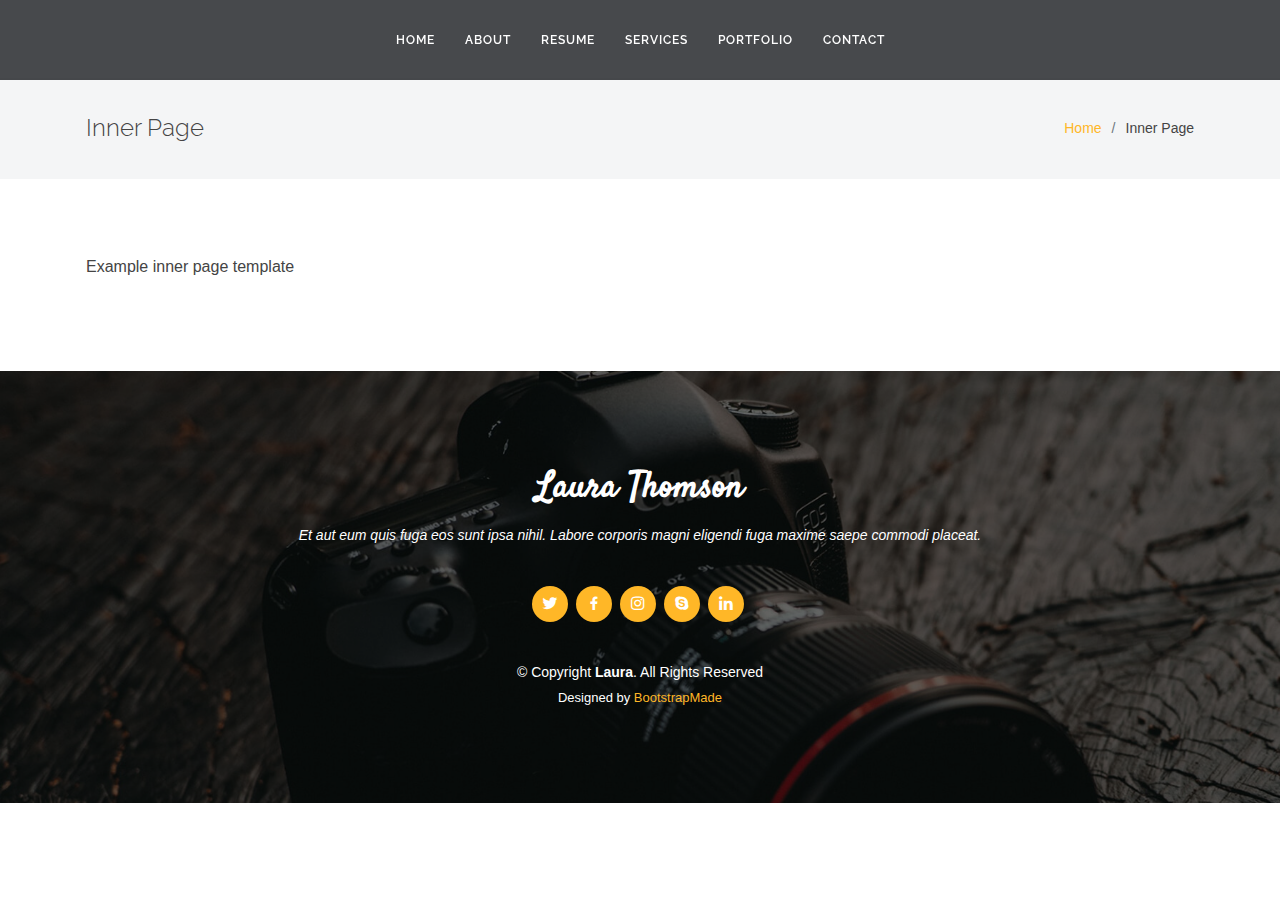
<file: src/main/resources/static/inner-page.html>
<!DOCTYPE html>
<html lang="en">

<head>
  <meta charset="utf-8">
  <meta content="width=device-width, initial-scale=1.0" name="viewport">

  <title>Inner Page - Laura Bootstrap Template</title>
  <meta content="" name="descriptison">
  <meta content="" name="keywords">

  <!-- Favicons -->
  <link href="assets/img/favicon.png" rel="icon">
  <link href="assets/img/apple-touch-icon.png" rel="apple-touch-icon">

  <!-- Google Fonts -->
  <link href="https://fonts.googleapis.com/css?family=Open+Sans:300,300i,400,400i,600,600i,700,700i|Raleway:300,300i,400,400i,500,500i,600,600i,700,700i|Satisfy" rel="stylesheet">

  <!-- Vendor CSS Files -->
  <link href="assets/vendor/bootstrap/css/bootstrap.min.css" rel="stylesheet">
  <link href="assets/vendor/icofont/icofont.min.css" rel="stylesheet">
  <link href="assets/vendor/boxicons/css/boxicons.min.css" rel="stylesheet">
  <link href="assets/vendor/owl.carousel/assets/owl.carousel.min.css" rel="stylesheet">
  <link href="assets/vendor/venobox/venobox.css" rel="stylesheet">

  <!-- Template Main CSS File -->
  <link href="assets/css/style.css" rel="stylesheet">

  <!-- =======================================================
  * Template Name: Laura - v2.1.0
  * Template URL: https://bootstrapmade.com/laura-free-creative-bootstrap-theme/
  * Author: BootstrapMade.com
  * License: https://bootstrapmade.com/license/
  ======================================================== -->
</head>

<body>

  <!-- ======= Header ======= -->
  <header id="header" class="fixed-top  d-flex justify-content-center align-items-center ">

    <nav class="nav-menu d-none d-lg-block">
      <ul>
        <li><a href="index.html">Home</a></li>
        <li><a href="#about">About</a></li>
        <li><a href="#resume">Resume</a></li>
        <li><a href="#services">Services</a></li>
        <li><a href="#portfolio">Portfolio</a></li>
        <li><a href="#contact">Contact</a></li>

      </ul>
    </nav><!-- .nav-menu -->

  </header><!-- End Header -->

  <main id="main">

    <!-- ======= Breadcrumbs ======= -->
    <section class="breadcrumbs">
      <div class="container">

        <div class="d-flex justify-content-between align-items-center">
          <h2>Inner Page</h2>
          <ol>
            <li><a href="index.html">Home</a></li>
            <li>Inner Page</li>
          </ol>
        </div>

      </div>
    </section><!-- End Breadcrumbs -->

    <section class="inner-page">
      <div class="container">
        <p>
          Example inner page template
        </p>
      </div>
    </section>

  </main><!-- End #main -->

  <!-- ======= Footer ======= -->
  <footer id="footer">
    <div class="container">
      <h3>Laura Thomson</h3>
      <p>Et aut eum quis fuga eos sunt ipsa nihil. Labore corporis magni eligendi fuga maxime saepe commodi placeat.</p>
      <div class="social-links">
        <a href="#" class="twitter"><i class="bx bxl-twitter"></i></a>
        <a href="#" class="facebook"><i class="bx bxl-facebook"></i></a>
        <a href="#" class="instagram"><i class="bx bxl-instagram"></i></a>
        <a href="#" class="google-plus"><i class="bx bxl-skype"></i></a>
        <a href="#" class="linkedin"><i class="bx bxl-linkedin"></i></a>
      </div>
      <div class="copyright">
        &copy; Copyright <strong><span>Laura</span></strong>. All Rights Reserved
      </div>
      <div class="credits">
        <!-- All the links in the footer should remain intact. -->
        <!-- You can delete the links only if you purchased the pro version. -->
        <!-- Licensing information: https://bootstrapmade.com/license/ -->
        <!-- Purchase the pro version with working PHP/AJAX contact form: https://bootstrapmade.com/laura-free-creative-bootstrap-theme/ -->
        Designed by <a href="https://bootstrapmade.com/">BootstrapMade</a>
      </div>
    </div>
  </footer><!-- End Footer -->

  <a href="#" class="back-to-top"><i class="icofont-simple-up"></i></a>

  <!-- Vendor JS Files -->
  <script src="assets/vendor/jquery/jquery.min.js"></script>
  <script src="assets/vendor/bootstrap/js/bootstrap.bundle.min.js"></script>
  <script src="assets/vendor/jquery.easing/jquery.easing.min.js"></script>
  <script src="assets/vendor/php-email-form/validate.js"></script>
  <script src="assets/vendor/waypoints/jquery.waypoints.min.js"></script>
  <script src="assets/vendor/counterup/counterup.min.js"></script>
  <script src="assets/vendor/owl.carousel/owl.carousel.min.js"></script>
  <script src="assets/vendor/isotope-layout/isotope.pkgd.min.js"></script>
  <script src="assets/vendor/venobox/venobox.min.js"></script>

  <!-- Template Main JS File -->
  <script src="assets/js/main.js"></script>

</body>

</html>
</file>
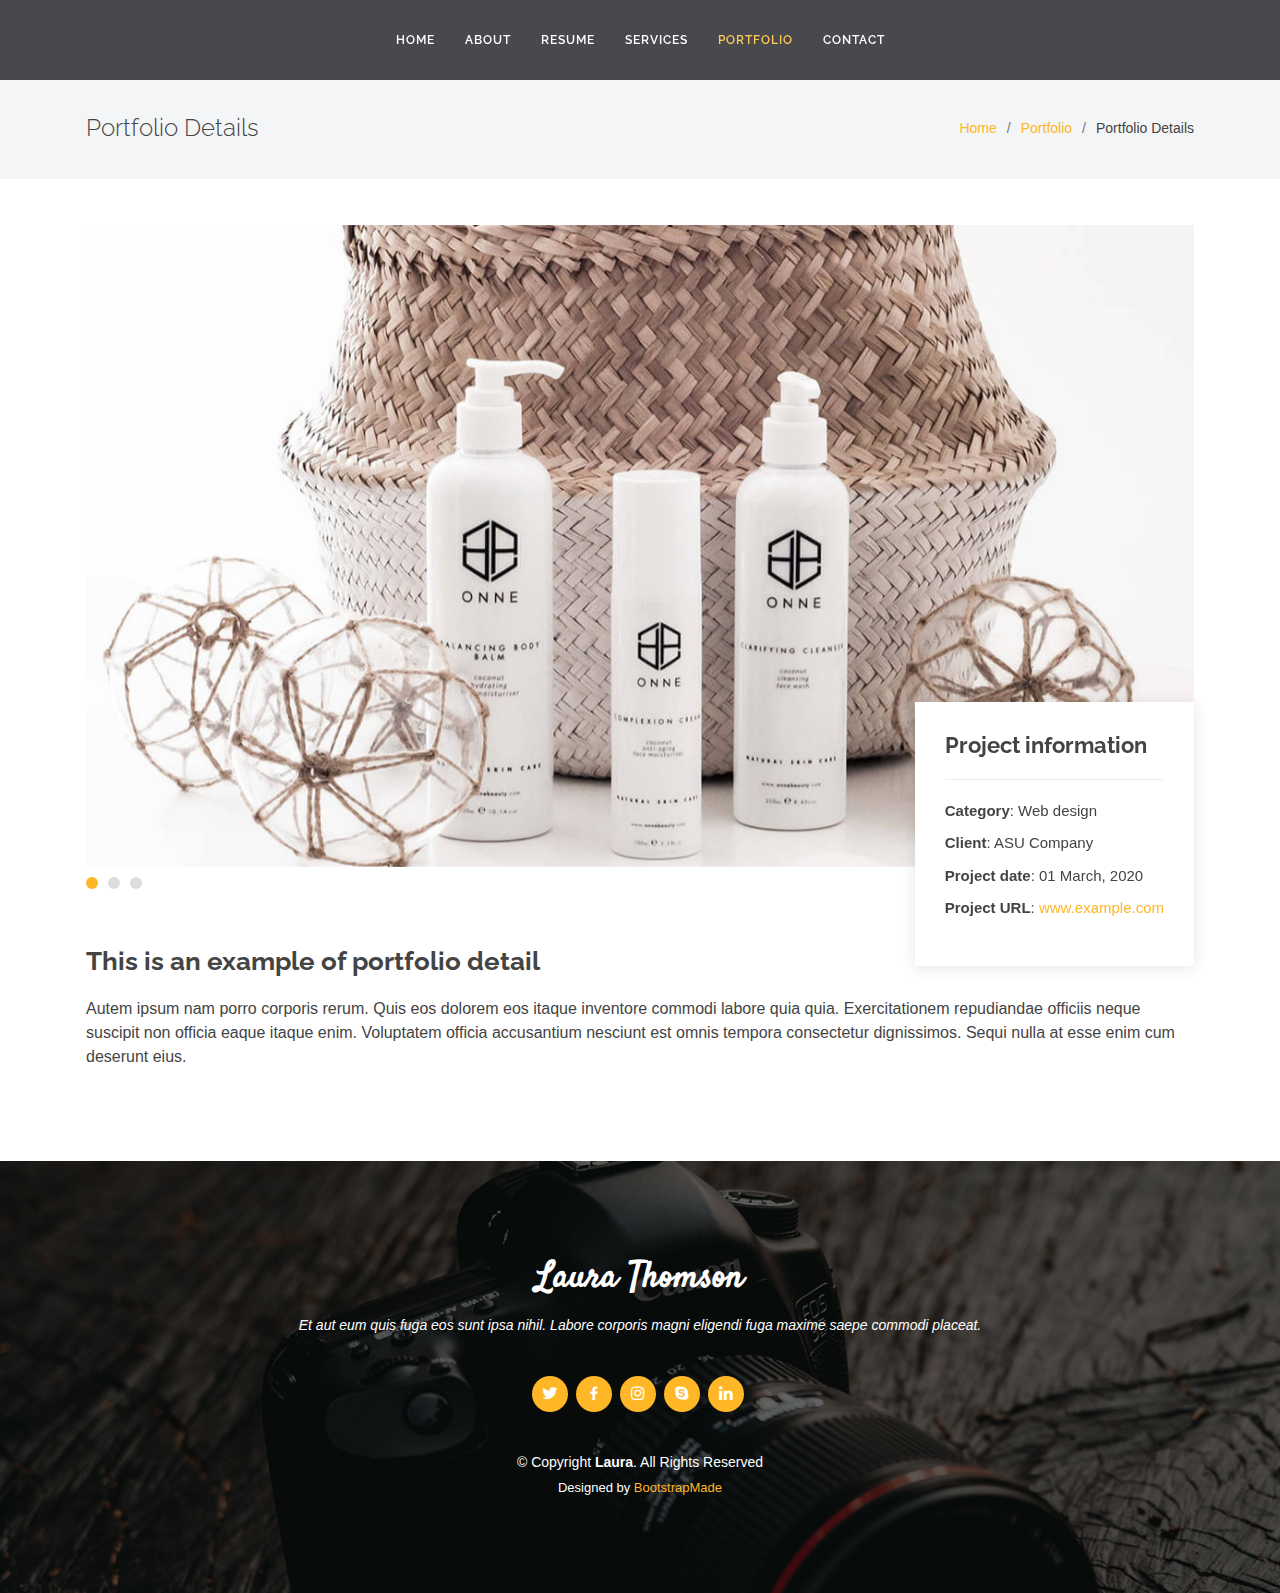
<file: src/main/resources/static/portfolio-details.html>
<!DOCTYPE html>
<html lang="en">

<head>
  <meta charset="utf-8">
  <meta content="width=device-width, initial-scale=1.0" name="viewport">

  <title>Portfolio Details - Laura Bootstrap Template</title>
  <meta content="" name="descriptison">
  <meta content="" name="keywords">

  <!-- Favicons -->
  <link href="assets/img/favicon.png" rel="icon">
  <link href="assets/img/apple-touch-icon.png" rel="apple-touch-icon">

  <!-- Google Fonts -->
  <link href="https://fonts.googleapis.com/css?family=Open+Sans:300,300i,400,400i,600,600i,700,700i|Raleway:300,300i,400,400i,500,500i,600,600i,700,700i|Satisfy" rel="stylesheet">

  <!-- Vendor CSS Files -->
  <link href="assets/vendor/bootstrap/css/bootstrap.min.css" rel="stylesheet">
  <link href="assets/vendor/icofont/icofont.min.css" rel="stylesheet">
  <link href="assets/vendor/boxicons/css/boxicons.min.css" rel="stylesheet">
  <link href="assets/vendor/owl.carousel/assets/owl.carousel.min.css" rel="stylesheet">
  <link href="assets/vendor/venobox/venobox.css" rel="stylesheet">

  <!-- Template Main CSS File -->
  <link href="assets/css/style.css" rel="stylesheet">

  <!-- =======================================================
  * Template Name: Laura - v2.1.0
  * Template URL: https://bootstrapmade.com/laura-free-creative-bootstrap-theme/
  * Author: BootstrapMade.com
  * License: https://bootstrapmade.com/license/
  ======================================================== -->
</head>

<body>

  <!-- ======= Header ======= -->
  <header id="header" class="fixed-top  d-flex justify-content-center align-items-center ">

    <nav class="nav-menu d-none d-lg-block">
      <ul>
        <li><a href="index.html">Home</a></li>
        <li><a href="#about">About</a></li>
        <li><a href="#resume">Resume</a></li>
        <li><a href="#services">Services</a></li>
        <li class="active"><a href="#portfolio">Portfolio</a></li>
        <li><a href="#contact">Contact</a></li>

      </ul>
    </nav><!-- .nav-menu -->

  </header><!-- End Header -->

  <main id="main">

    <!-- ======= Breadcrumbs Section ======= -->
    <section class="breadcrumbs">
      <div class="container">

        <div class="d-flex justify-content-between align-items-center">
          <h2>Portfolio Details</h2>
          <ol>
            <li><a href="index.html">Home</a></li>
            <li><a href="portfolio.html">Portfolio</a></li>
            <li>Portfolio Details</li>
          </ol>
        </div>

      </div>
    </section><!-- Breadcrumbs Section -->

    <!-- ======= Portfolio Details Section ======= -->
    <section class="portfolio-details">
      <div class="container">

        <div class="portfolio-details-container">

          <div class="owl-carousel portfolio-details-carousel">
            <img src="assets/img/portfolio/portfolio-details-1.jpg" class="img-fluid" alt="">
            <img src="assets/img/portfolio/portfolio-details-2.jpg" class="img-fluid" alt="">
            <img src="assets/img/portfolio/portfolio-details-3.jpg" class="img-fluid" alt="">
          </div>

          <div class="portfolio-info">
            <h3>Project information</h3>
            <ul>
              <li><strong>Category</strong>: Web design</li>
              <li><strong>Client</strong>: ASU Company</li>
              <li><strong>Project date</strong>: 01 March, 2020</li>
              <li><strong>Project URL</strong>: <a href="#">www.example.com</a></li>
            </ul>
          </div>

        </div>

        <div class="portfolio-description">
          <h2>This is an example of portfolio detail</h2>
          <p>
            Autem ipsum nam porro corporis rerum. Quis eos dolorem eos itaque inventore commodi labore quia quia. Exercitationem repudiandae officiis neque suscipit non officia eaque itaque enim. Voluptatem officia accusantium nesciunt est omnis tempora consectetur dignissimos. Sequi nulla at esse enim cum deserunt eius.
          </p>
        </div>
      </div>
    </section><!-- End Portfolio Details Section -->

  </main><!-- End #main -->

  <!-- ======= Footer ======= -->
  <footer id="footer">
    <div class="container">
      <h3>Laura Thomson</h3>
      <p>Et aut eum quis fuga eos sunt ipsa nihil. Labore corporis magni eligendi fuga maxime saepe commodi placeat.</p>
      <div class="social-links">
        <a href="#" class="twitter"><i class="bx bxl-twitter"></i></a>
        <a href="#" class="facebook"><i class="bx bxl-facebook"></i></a>
        <a href="#" class="instagram"><i class="bx bxl-instagram"></i></a>
        <a href="#" class="google-plus"><i class="bx bxl-skype"></i></a>
        <a href="#" class="linkedin"><i class="bx bxl-linkedin"></i></a>
      </div>
      <div class="copyright">
        &copy; Copyright <strong><span>Laura</span></strong>. All Rights Reserved
      </div>
      <div class="credits">
        <!-- All the links in the footer should remain intact. -->
        <!-- You can delete the links only if you purchased the pro version. -->
        <!-- Licensing information: https://bootstrapmade.com/license/ -->
        <!-- Purchase the pro version with working PHP/AJAX contact form: https://bootstrapmade.com/laura-free-creative-bootstrap-theme/ -->
        Designed by <a href="https://bootstrapmade.com/">BootstrapMade</a>
      </div>
    </div>
  </footer><!-- End Footer -->

  <a href="#" class="back-to-top"><i class="icofont-simple-up"></i></a>

  <!-- Vendor JS Files -->
  <script src="assets/vendor/jquery/jquery.min.js"></script>
  <script src="assets/vendor/bootstrap/js/bootstrap.bundle.min.js"></script>
  <script src="assets/vendor/jquery.easing/jquery.easing.min.js"></script>
  <script src="assets/vendor/php-email-form/validate.js"></script>
  <script src="assets/vendor/waypoints/jquery.waypoints.min.js"></script>
  <script src="assets/vendor/counterup/counterup.min.js"></script>
  <script src="assets/vendor/owl.carousel/owl.carousel.min.js"></script>
  <script src="assets/vendor/isotope-layout/isotope.pkgd.min.js"></script>
  <script src="assets/vendor/venobox/venobox.min.js"></script>

  <!-- Template Main JS File -->
  <script src="assets/js/main.js"></script>

</body>

</html>
</file>
<file: src/main/resources/static/assets/vendor/venobox/venobox.css>
/* ------ venobox.css --------*/
.vbox-overlay *, .vbox-overlay *:before, .vbox-overlay *:after{
    -webkit-backface-visibility: hidden;
    -webkit-box-sizing:border-box;
    -moz-box-sizing:border-box;
    box-sizing:border-box;
}
.vbox-overlay * { 
    -webkit-backface-visibility: visible;
    backface-visibility: visible;
}
.vbox-overlay{
    display: -webkit-flex;
    display: flex;
    -webkit-flex-direction: column;
    flex-direction: column;
    -webkit-justify-content: center;
    justify-content: center;
    -webkit-align-items: center;
    align-items: center;
    position: fixed;
    left: 0;
    top: 0;
    bottom: 0;
    right: 0;
    z-index: 999999;
}

/* ----- navigation ----- */
.vbox-title{
    width: 100%;
    height: 40px;
    float: left;
    text-align: center;
    line-height: 28px;
    font-size: 12px;
    padding: 6px 50px;
    overflow: hidden;
    position: fixed;
    display: none;
    left: 0;
    z-index: 89;
}
.vbox-close{
    cursor: pointer;
    position: fixed;
    top: -1px;
    right: 0;
    width: 50px;
    height: 40px;
    padding: 6px;
    display: block;
    background-position:10px center;
    overflow: hidden;
    font-size: 24px;
    line-height: 1;
    text-align: center;
    z-index: 99;
}
.vbox-left{
    cursor: pointer;
    position: fixed;
    left: 0;
    height: 40px;
    overflow: hidden;
    line-height: 28px;
    font-size: 12px;
    z-index: 99;
    display: flex;
    align-items:center;
}
.vbox-num{
    display: inline-block;
    margin: 6px 0 6px 15px;
}
/* ----- Social share ----- */
.vbox-share{
    line-height: 28px;
    font-size: 12px;
    overflow: hidden;
    position: fixed;
    left: 0;
    z-index: 98;
    display: flex;
    align-items:center;
    justify-content: center;
    width: 100%;
    text-align: center;
}
.vbox-share svg{
    max-height: 28px;
    width: 28px;
    z-index: 10;
    margin-left: 12px;
    margin-top: 6px;
    margin-bottom: 6px;
    vertical-align: middle;
}


/* ----- navigation ARROWS ----- */
.vbox-next, .vbox-prev{
    position: fixed;
    top: 50%;
    margin-top: -15px;
    overflow: hidden;
    cursor: pointer;
    display: block;
    width: 45px;
    height: 45px;
    z-index: 99;
}
.vbox-next span, .vbox-prev span{
    position: relative;
    width: 20px;
    height: 20px;
    border: 2px solid transparent;
    border-top-color: #B6B6B6;
    border-right-color: #B6B6B6;
    text-indent: -100px;
    position: absolute;
    top: 8px;
    display: block;
}
.vbox-prev{
    left: 15px;
}
.vbox-next{
    right: 15px;
}
.vbox-prev span{
    left: 10px;
    -ms-transform: rotate(-135deg);
    -webkit-transform: rotate(-135deg);
    transform: rotate(-135deg);
}
.vbox-next span{
    -ms-transform: rotate(45deg);
    -webkit-transform: rotate(45deg);
    transform: rotate(45deg);
    right: 10px;
}
/* ------- inline window ------ */
.vbox-inline{
    width: 420px;
    height: 315px;
    height: 70vh;
    padding: 10px;
    background: #fff;
    margin: 0 auto;
    overflow: auto;
    text-align: left;
}
/* ------- Video & iFrames window ------ */
.venoframe{
    max-width: 100%;
    width: 100%;
    border: none;
    width: 100%;
    height: 260px;
    height: 70vh;
}
.venoframe.vbvid{
    height: 260px;
}
@media (min-width: 768px) {
    .venoframe, .vbox-inline{
        width: 90%;
        height: 360px;
        height: 70vh;
    }
    .venoframe.vbvid{
        width: 640px;
        height: 360px;
    }
}
@media (min-width: 992px) {
    .venoframe, .vbox-inline{
        max-width: 1200px;
        width: 80%;
        height: 540px;
        height: 70vh;
    }
    .venoframe.vbvid{
        width: 960px;
        height: 540px;
    }
}
/* 
Please do NOT edit this part! 
or at least read this note: http://i.imgur.com/7C0ws9e.gif
*/
.vbox-open{
    overflow: hidden;
}
.vbox-container{
    position: absolute;
    left: 0;
    right: 0;
    top: 0;
    bottom: 0;
    overflow-x: hidden;
    overflow-y: scroll;
    overflow-scrolling: touch;
    -webkit-overflow-scrolling: touch;
    z-index: 20;
    max-height: 100%;

}

.vbox-content{
    text-align: center;
    float: left;
    width: 100%;
    position: relative;
    overflow: hidden;
    padding: 20px 4%;
}
.vbox-container img{
    max-width: 100%;
    height: auto;
}
.vbox-figlio{
    box-shadow: 0 0 12px rgba(0,0,0,0.19), 0 6px 6px rgba(0,0,0,0.23);
    max-width: 100%;
    text-align: initial;
}
img.vbox-figlio{
    -webkit-user-select: none;
-khtml-user-select: none;
-moz-user-select: none;
-o-user-select: none;
user-select: none;
}
.vbox-content.swipe-left{
    margin-left: -200px !important;
}
.vbox-content.swipe-right{
    margin-left: 200px !important;
}
.vbox-animated{
    webkit-transition: margin 300ms ease-out;
    transition: margin 300ms ease-out;
}

/* ---------- preloader ----------
 * SPINKIT 
 * http://tobiasahlin.com/spinkit/
-------------------------------- */
.sk-double-bounce,.sk-rotating-plane{width:40px;height:40px;margin:40px auto}.sk-rotating-plane{background-color:#333;-webkit-animation:sk-rotatePlane 1.2s infinite ease-in-out;animation:sk-rotatePlane 1.2s infinite ease-in-out}@-webkit-keyframes sk-rotatePlane{0%{-webkit-transform:perspective(120px) rotateX(0) rotateY(0);transform:perspective(120px) rotateX(0) rotateY(0)}50%{-webkit-transform:perspective(120px) rotateX(-180.1deg) rotateY(0);transform:perspective(120px) rotateX(-180.1deg) rotateY(0)}100%{-webkit-transform:perspective(120px) rotateX(-180deg) rotateY(-179.9deg);transform:perspective(120px) rotateX(-180deg) rotateY(-179.9deg)}}@keyframes sk-rotatePlane{0%{-webkit-transform:perspective(120px) rotateX(0) rotateY(0);transform:perspective(120px) rotateX(0) rotateY(0)}50%{-webkit-transform:perspective(120px) rotateX(-180.1deg) rotateY(0);transform:perspective(120px) rotateX(-180.1deg) rotateY(0)}100%{-webkit-transform:perspective(120px) rotateX(-180deg) rotateY(-179.9deg);transform:perspective(120px) rotateX(-180deg) rotateY(-179.9deg)}}.sk-double-bounce{position:relative}.sk-double-bounce .sk-child{width:100%;height:100%;border-radius:50%;background-color:#333;opacity:.6;position:absolute;top:0;left:0;-webkit-animation:sk-doubleBounce 2s infinite ease-in-out;animation:sk-doubleBounce 2s infinite ease-in-out}.sk-chasing-dots .sk-child,.sk-spinner-pulse,.sk-three-bounce .sk-child{background-color:#333;border-radius:100%}.sk-double-bounce .sk-double-bounce2{-webkit-animation-delay:-1s;animation-delay:-1s}@-webkit-keyframes sk-doubleBounce{0%,100%{-webkit-transform:scale(0);transform:scale(0)}50%{-webkit-transform:scale(1);transform:scale(1)}}@keyframes sk-doubleBounce{0%,100%{-webkit-transform:scale(0);transform:scale(0)}50%{-webkit-transform:scale(1);transform:scale(1)}}.sk-wave{margin:40px auto;width:50px;height:40px;text-align:center;font-size:10px}.sk-wave .sk-rect{background-color:#333;height:100%;width:6px;display:inline-block;-webkit-animation:sk-waveStretchDelay 1.2s infinite ease-in-out;animation:sk-waveStretchDelay 1.2s infinite ease-in-out}.sk-wave .sk-rect1{-webkit-animation-delay:-1.2s;animation-delay:-1.2s}.sk-wave .sk-rect2{-webkit-animation-delay:-1.1s;animation-delay:-1.1s}.sk-wave .sk-rect3{-webkit-animation-delay:-1s;animation-delay:-1s}.sk-wave .sk-rect4{-webkit-animation-delay:-.9s;animation-delay:-.9s}.sk-wave .sk-rect5{-webkit-animation-delay:-.8s;animation-delay:-.8s}@-webkit-keyframes sk-waveStretchDelay{0%,100%,40%{-webkit-transform:scaleY(.4);transform:scaleY(.4)}20%{-webkit-transform:scaleY(1);transform:scaleY(1)}}@keyframes sk-waveStretchDelay{0%,100%,40%{-webkit-transform:scaleY(.4);transform:scaleY(.4)}20%{-webkit-transform:scaleY(1);transform:scaleY(1)}}.sk-wandering-cubes{margin:40px auto;width:40px;height:40px;position:relative}.sk-wandering-cubes .sk-cube{background-color:#333;width:10px;height:10px;position:absolute;top:0;left:0;-webkit-animation:sk-wanderingCube 1.8s ease-in-out -1.8s infinite both;animation:sk-wanderingCube 1.8s ease-in-out -1.8s infinite both}.sk-chasing-dots,.sk-spinner-pulse{width:40px;height:40px;margin:40px auto}.sk-wandering-cubes .sk-cube2{-webkit-animation-delay:-.9s;animation-delay:-.9s}@-webkit-keyframes sk-wanderingCube{0%{-webkit-transform:rotate(0);transform:rotate(0)}25%{-webkit-transform:translateX(30px) rotate(-90deg) scale(.5);transform:translateX(30px) rotate(-90deg) scale(.5)}50%{-webkit-transform:translateX(30px) translateY(30px) rotate(-179deg);transform:translateX(30px) translateY(30px) rotate(-179deg)}50.1%{-webkit-transform:translateX(30px) translateY(30px) rotate(-180deg);transform:translateX(30px) translateY(30px) rotate(-180deg)}75%{-webkit-transform:translateX(0) translateY(30px) rotate(-270deg) scale(.5);transform:translateX(0) translateY(30px) rotate(-270deg) scale(.5)}100%{-webkit-transform:rotate(-360deg);transform:rotate(-360deg)}}@keyframes sk-wanderingCube{0%{-webkit-transform:rotate(0);transform:rotate(0)}25%{-webkit-transform:translateX(30px) rotate(-90deg) scale(.5);transform:translateX(30px) rotate(-90deg) scale(.5)}50%{-webkit-transform:translateX(30px) translateY(30px) rotate(-179deg);transform:translateX(30px) translateY(30px) rotate(-179deg)}50.1%{-webkit-transform:translateX(30px) translateY(30px) rotate(-180deg);transform:translateX(30px) translateY(30px) rotate(-180deg)}75%{-webkit-transform:translateX(0) translateY(30px) rotate(-270deg) scale(.5);transform:translateX(0) translateY(30px) rotate(-270deg) scale(.5)}100%{-webkit-transform:rotate(-360deg);transform:rotate(-360deg)}}.sk-spinner-pulse{-webkit-animation:sk-pulseScaleOut 1s infinite ease-in-out;animation:sk-pulseScaleOut 1s infinite ease-in-out}@-webkit-keyframes sk-pulseScaleOut{0%{-webkit-transform:scale(0);transform:scale(0)}100%{-webkit-transform:scale(1);transform:scale(1);opacity:0}}@keyframes sk-pulseScaleOut{0%{-webkit-transform:scale(0);transform:scale(0)}100%{-webkit-transform:scale(1);transform:scale(1);opacity:0}}.sk-chasing-dots{position:relative;text-align:center;-webkit-animation:sk-chasingDotsRotate 2s infinite linear;animation:sk-chasingDotsRotate 2s infinite linear}.sk-chasing-dots .sk-child{width:60%;height:60%;display:inline-block;position:absolute;top:0;-webkit-animation:sk-chasingDotsBounce 2s infinite ease-in-out;animation:sk-chasingDotsBounce 2s infinite ease-in-out}.sk-chasing-dots .sk-dot2{top:auto;bottom:0;-webkit-animation-delay:-1s;animation-delay:-1s}@-webkit-keyframes sk-chasingDotsRotate{100%{-webkit-transform:rotate(360deg);transform:rotate(360deg)}}@keyframes sk-chasingDotsRotate{100%{-webkit-transform:rotate(360deg);transform:rotate(360deg)}}@-webkit-keyframes sk-chasingDotsBounce{0%,100%{-webkit-transform:scale(0);transform:scale(0)}50%{-webkit-transform:scale(1);transform:scale(1)}}@keyframes sk-chasingDotsBounce{0%,100%{-webkit-transform:scale(0);transform:scale(0)}50%{-webkit-transform:scale(1);transform:scale(1)}}.sk-three-bounce{margin:40px auto;width:80px;text-align:center}.sk-three-bounce .sk-child{width:20px;height:20px;display:inline-block;-webkit-animation:sk-three-bounce 1.4s ease-in-out 0s infinite both;animation:sk-three-bounce 1.4s ease-in-out 0s infinite both}.sk-circle .sk-child:before,.sk-fading-circle .sk-circle:before{display:block;border-radius:100%;content:'';background-color:#333}.sk-three-bounce .sk-bounce1{-webkit-animation-delay:-.32s;animation-delay:-.32s}.sk-three-bounce .sk-bounce2{-webkit-animation-delay:-.16s;animation-delay:-.16s}@-webkit-keyframes sk-three-bounce{0%,100%,80%{-webkit-transform:scale(0);transform:scale(0)}40%{-webkit-transform:scale(1);transform:scale(1)}}@keyframes sk-three-bounce{0%,100%,80%{-webkit-transform:scale(0);transform:scale(0)}40%{-webkit-transform:scale(1);transform:scale(1)}}.sk-circle{margin:40px auto;width:40px;height:40px;position:relative}.sk-circle .sk-child{width:100%;height:100%;position:absolute;left:0;top:0}.sk-circle .sk-child:before{margin:0 auto;width:15%;height:15%;-webkit-animation:sk-circleBounceDelay 1.2s infinite ease-in-out both;animation:sk-circleBounceDelay 1.2s infinite ease-in-out both}.sk-circle .sk-circle2{-webkit-transform:rotate(30deg);-ms-transform:rotate(30deg);transform:rotate(30deg)}.sk-circle .sk-circle3{-webkit-transform:rotate(60deg);-ms-transform:rotate(60deg);transform:rotate(60deg)}.sk-circle .sk-circle4{-webkit-transform:rotate(90deg);-ms-transform:rotate(90deg);transform:rotate(90deg)}.sk-circle .sk-circle5{-webkit-transform:rotate(120deg);-ms-transform:rotate(120deg);transform:rotate(120deg)}.sk-circle .sk-circle6{-webkit-transform:rotate(150deg);-ms-transform:rotate(150deg);transform:rotate(150deg)}.sk-circle .sk-circle7{-webkit-transform:rotate(180deg);-ms-transform:rotate(180deg);transform:rotate(180deg)}.sk-circle .sk-circle8{-webkit-transform:rotate(210deg);-ms-transform:rotate(210deg);transform:rotate(210deg)}.sk-circle .sk-circle9{-webkit-transform:rotate(240deg);-ms-transform:rotate(240deg);transform:rotate(240deg)}.sk-circle .sk-circle10{-webkit-transform:rotate(270deg);-ms-transform:rotate(270deg);transform:rotate(270deg)}.sk-circle .sk-circle11{-webkit-transform:rotate(300deg);-ms-transform:rotate(300deg);transform:rotate(300deg)}.sk-circle .sk-circle12{-webkit-transform:rotate(330deg);-ms-transform:rotate(330deg);transform:rotate(330deg)}.sk-circle .sk-circle2:before{-webkit-animation-delay:-1.1s;animation-delay:-1.1s}.sk-circle .sk-circle3:before{-webkit-animation-delay:-1s;animation-delay:-1s}.sk-circle .sk-circle4:before{-webkit-animation-delay:-.9s;animation-delay:-.9s}.sk-circle .sk-circle5:before{-webkit-animation-delay:-.8s;animation-delay:-.8s}.sk-circle .sk-circle6:before{-webkit-animation-delay:-.7s;animation-delay:-.7s}.sk-circle .sk-circle7:before{-webkit-animation-delay:-.6s;animation-delay:-.6s}.sk-circle .sk-circle8:before{-webkit-animation-delay:-.5s;animation-delay:-.5s}.sk-circle .sk-circle9:before{-webkit-animation-delay:-.4s;animation-delay:-.4s}.sk-circle .sk-circle10:before{-webkit-animation-delay:-.3s;animation-delay:-.3s}.sk-circle .sk-circle11:before{-webkit-animation-delay:-.2s;animation-delay:-.2s}.sk-circle .sk-circle12:before{-webkit-animation-delay:-.1s;animation-delay:-.1s}@-webkit-keyframes sk-circleBounceDelay{0%,100%,80%{-webkit-transform:scale(0);transform:scale(0)}40%{-webkit-transform:scale(1);transform:scale(1)}}@keyframes sk-circleBounceDelay{0%,100%,80%{-webkit-transform:scale(0);transform:scale(0)}40%{-webkit-transform:scale(1);transform:scale(1)}}.sk-cube-grid{width:40px;height:40px;margin:40px auto}.sk-cube-grid .sk-cube{width:33.33%;height:33.33%;background-color:#333;float:left;-webkit-animation:sk-cubeGridScaleDelay 1.3s infinite ease-in-out;animation:sk-cubeGridScaleDelay 1.3s infinite ease-in-out}.sk-cube-grid .sk-cube1{-webkit-animation-delay:.2s;animation-delay:.2s}.sk-cube-grid .sk-cube2{-webkit-animation-delay:.3s;animation-delay:.3s}.sk-cube-grid .sk-cube3{-webkit-animation-delay:.4s;animation-delay:.4s}.sk-cube-grid .sk-cube4{-webkit-animation-delay:.1s;animation-delay:.1s}.sk-cube-grid .sk-cube5{-webkit-animation-delay:.2s;animation-delay:.2s}.sk-cube-grid .sk-cube6{-webkit-animation-delay:.3s;animation-delay:.3s}.sk-cube-grid .sk-cube7{-webkit-animation-delay:0ms;animation-delay:0ms}.sk-cube-grid .sk-cube8{-webkit-animation-delay:.1s;animation-delay:.1s}.sk-cube-grid .sk-cube9{-webkit-animation-delay:.2s;animation-delay:.2s}@-webkit-keyframes sk-cubeGridScaleDelay{0%,100%,70%{-webkit-transform:scale3D(1,1,1);transform:scale3D(1,1,1)}35%{-webkit-transform:scale3D(0,0,1);transform:scale3D(0,0,1)}}@keyframes sk-cubeGridScaleDelay{0%,100%,70%{-webkit-transform:scale3D(1,1,1);transform:scale3D(1,1,1)}35%{-webkit-transform:scale3D(0,0,1);transform:scale3D(0,0,1)}}.sk-fading-circle{margin:40px auto;width:40px;height:40px;position:relative}.sk-fading-circle .sk-circle{width:100%;height:100%;position:absolute;left:0;top:0}.sk-fading-circle .sk-circle:before{margin:0 auto;width:15%;height:15%;-webkit-animation:sk-circleFadeDelay 1.2s infinite ease-in-out both;animation:sk-circleFadeDelay 1.2s infinite ease-in-out both}.sk-fading-circle .sk-circle2{-webkit-transform:rotate(30deg);-ms-transform:rotate(30deg);transform:rotate(30deg)}.sk-fading-circle .sk-circle3{-webkit-transform:rotate(60deg);-ms-transform:rotate(60deg);transform:rotate(60deg)}.sk-fading-circle .sk-circle4{-webkit-transform:rotate(90deg);-ms-transform:rotate(90deg);transform:rotate(90deg)}.sk-fading-circle .sk-circle5{-webkit-transform:rotate(120deg);-ms-transform:rotate(120deg);transform:rotate(120deg)}.sk-fading-circle .sk-circle6{-webkit-transform:rotate(150deg);-ms-transform:rotate(150deg);transform:rotate(150deg)}.sk-fading-circle .sk-circle7{-webkit-transform:rotate(180deg);-ms-transform:rotate(180deg);transform:rotate(180deg)}.sk-fading-circle .sk-circle8{-webkit-transform:rotate(210deg);-ms-transform:rotate(210deg);transform:rotate(210deg)}.sk-fading-circle .sk-circle9{-webkit-transform:rotate(240deg);-ms-transform:rotate(240deg);transform:rotate(240deg)}.sk-fading-circle .sk-circle10{-webkit-transform:rotate(270deg);-ms-transform:rotate(270deg);transform:rotate(270deg)}.sk-fading-circle .sk-circle11{-webkit-transform:rotate(300deg);-ms-transform:rotate(300deg);transform:rotate(300deg)}.sk-fading-circle .sk-circle12{-webkit-transform:rotate(330deg);-ms-transform:rotate(330deg);transform:rotate(330deg)}.sk-fading-circle .sk-circle2:before{-webkit-animation-delay:-1.1s;animation-delay:-1.1s}.sk-fading-circle .sk-circle3:before{-webkit-animation-delay:-1s;animation-delay:-1s}.sk-fading-circle .sk-circle4:before{-webkit-animation-delay:-.9s;animation-delay:-.9s}.sk-fading-circle .sk-circle5:before{-webkit-animation-delay:-.8s;animation-delay:-.8s}.sk-fading-circle .sk-circle6:before{-webkit-animation-delay:-.7s;animation-delay:-.7s}.sk-fading-circle .sk-circle7:before{-webkit-animation-delay:-.6s;animation-delay:-.6s}.sk-fading-circle .sk-circle8:before{-webkit-animation-delay:-.5s;animation-delay:-.5s}.sk-fading-circle .sk-circle9:before{-webkit-animation-delay:-.4s;animation-delay:-.4s}.sk-fading-circle .sk-circle10:before{-webkit-animation-delay:-.3s;animation-delay:-.3s}.sk-fading-circle .sk-circle11:before{-webkit-animation-delay:-.2s;animation-delay:-.2s}.sk-fading-circle .sk-circle12:before{-webkit-animation-delay:-.1s;animation-delay:-.1s}@-webkit-keyframes sk-circleFadeDelay{0%,100%,39%{opacity:0}40%{opacity:1}}@keyframes sk-circleFadeDelay{0%,100%,39%{opacity:0}40%{opacity:1}}.sk-folding-cube{margin:40px auto;width:40px;height:40px;position:relative;-webkit-transform:rotateZ(45deg);transform:rotateZ(45deg)}.sk-folding-cube .sk-cube{float:left;width:50%;height:50%;position:relative;-webkit-transform:scale(1.1);-ms-transform:scale(1.1);transform:scale(1.1)}.sk-folding-cube .sk-cube:before{content:'';position:absolute;top:0;left:0;width:100%;height:100%;background-color:#333;-webkit-animation:sk-foldCubeAngle 2.4s infinite linear both;animation:sk-foldCubeAngle 2.4s infinite linear both;-webkit-transform-origin:100% 100%;-ms-transform-origin:100% 100%;transform-origin:100% 100%}.sk-folding-cube .sk-cube2{-webkit-transform:scale(1.1) rotateZ(90deg);transform:scale(1.1) rotateZ(90deg)}.sk-folding-cube .sk-cube3{-webkit-transform:scale(1.1) rotateZ(180deg);transform:scale(1.1) rotateZ(180deg)}.sk-folding-cube .sk-cube4{-webkit-transform:scale(1.1) rotateZ(270deg);transform:scale(1.1) rotateZ(270deg)}.sk-folding-cube .sk-cube2:before{-webkit-animation-delay:.3s;animation-delay:.3s}.sk-folding-cube .sk-cube3:before{-webkit-animation-delay:.6s;animation-delay:.6s}.sk-folding-cube .sk-cube4:before{-webkit-animation-delay:.9s;animation-delay:.9s}@-webkit-keyframes sk-foldCubeAngle{0%,10%{-webkit-transform:perspective(140px) rotateX(-180deg);transform:perspective(140px) rotateX(-180deg);opacity:0}25%,75%{-webkit-transform:perspective(140px) rotateX(0);transform:perspective(140px) rotateX(0);opacity:1}100%,90%{-webkit-transform:perspective(140px) rotateY(180deg);transform:perspective(140px) rotateY(180deg);opacity:0}}@keyframes sk-foldCubeAngle{0%,10%{-webkit-transform:perspective(140px) rotateX(-180deg);transform:perspective(140px) rotateX(-180deg);opacity:0}25%,75%{-webkit-transform:perspective(140px) rotateX(0);transform:perspective(140px) rotateX(0);opacity:1}100%,90%{-webkit-transform:perspective(140px) rotateY(180deg);transform:perspective(140px) rotateY(180deg);opacity:0}}
</file>
<file: src/main/resources/static/assets/css/style.css>
/**
* Template Name: Laura - v2.1.0
* Template URL: https://bootstrapmade.com/laura-free-creative-bootstrap-theme/
* Author: BootstrapMade.com
* License: https://bootstrapmade.com/license/
*/

/*--------------------------------------------------------------
# General
--------------------------------------------------------------*/
body {
  font-family: "Open Sans", sans-serif;
  color: #444444;
}

a {
  color: #ffb727;
}

a:hover {
  color: #ffc85a;
  text-decoration: none;
}

h1, h2, h3, h4, h5, h6 {
  font-family: "Raleway", sans-serif;
}

/*--------------------------------------------------------------
# Back to top button
--------------------------------------------------------------*/
.back-to-top {
  position: fixed;
  display: none;
  right: 15px;
  bottom: 15px;
  z-index: 99999;
}

.back-to-top i {
  display: flex;
  align-items: center;
  justify-content: center;
  font-size: 24px;
  width: 40px;
  height: 40px;
  border-radius: 4px;
  background: #ffb727;
  color: #fff;
  transition: all 0.4s;
}

.back-to-top i:hover {
  background: #ffc550;
  color: #fff;
}

/*--------------------------------------------------------------
# Header
--------------------------------------------------------------*/
#header {
  z-index: 997;
  transition: all 0.5s;
  height: 80px;
  background: rgba(25, 28, 31, 0.8);
}

#header.header-transparent {
  background: transparent;
}

#header.header-scrolled {
  height: 60px;
  background: rgba(25, 28, 31, 0.8);
}

/*--------------------------------------------------------------
# Navigation Menu
--------------------------------------------------------------*/
/* Desktop Navigation */
.nav-menu, .nav-menu * {
  margin: 0;
  padding: 0;
  list-style: none;
}

.nav-menu > ul {
  display: flex;
}

.nav-menu > ul > li {
  position: relative;
  justify-content: center;
}

.nav-menu a {
  display: block;
  position: relative;
  color: #fff;
  padding: 10px 15px;
  transition: 0.3s;
  font-size: 12px;
  font-family: "Raleway", sans-serif;
  text-transform: uppercase;
  font-weight: 600;
  letter-spacing: 1px;
}

.nav-menu a:hover, .nav-menu .active > a, .nav-menu li:hover > a {
  color: #ffc85a;
  text-decoration: none;
}

.nav-menu .drop-down ul {
  display: block;
  position: absolute;
  left: 0;
  top: calc(100% + 30px);
  z-index: 99;
  opacity: 0;
  visibility: hidden;
  padding: 10px 0;
  background: #fff;
  box-shadow: 0px 0px 30px rgba(127, 137, 161, 0.25);
  transition: ease all 0.3s;
}

.nav-menu .drop-down:hover > ul {
  opacity: 1;
  top: 100%;
  visibility: visible;
}

.nav-menu .drop-down li {
  min-width: 180px;
  position: relative;
}

.nav-menu .drop-down ul a {
  padding: 10px 20px;
  font-size: 14px;
  font-weight: 500;
  text-transform: none;
  color: #3b434a;
}

.nav-menu .drop-down ul a:hover, .nav-menu .drop-down ul .active > a, .nav-menu .drop-down ul li:hover > a {
  color: #ffb727;
}

.nav-menu .drop-down > a:after {
  content: "\ea99";
  font-family: IcoFont;
  padding-left: 5px;
}

.nav-menu .drop-down .drop-down ul {
  top: 0;
  left: calc(100% - 30px);
}

.nav-menu .drop-down .drop-down:hover > ul {
  opacity: 1;
  top: 0;
  left: 100%;
}

.nav-menu .drop-down .drop-down > a {
  padding-right: 35px;
}

.nav-menu .drop-down .drop-down > a:after {
  content: "\eaa0";
  font-family: IcoFont;
  position: absolute;
  right: 15px;
}

@media (max-width: 1366px) {
  .nav-menu .drop-down .drop-down ul {
    left: -90%;
  }
  .nav-menu .drop-down .drop-down:hover > ul {
    left: -100%;
  }
  .nav-menu .drop-down .drop-down > a:after {
    content: "\ea9d";
  }
}

/* Mobile Navigation */
.mobile-nav-toggle {
  position: fixed;
  right: 15px;
  top: 15px;
  z-index: 9998;
  border: 0;
  background: none;
  font-size: 24px;
  transition: all 0.4s;
  outline: none !important;
  line-height: 1;
  cursor: pointer;
  text-align: right;
}

.mobile-nav-toggle i {
  color: #fff;
}

.mobile-nav {
  position: fixed;
  top: 55px;
  right: 15px;
  bottom: 15px;
  left: 15px;
  z-index: 9999;
  overflow-y: auto;
  background: #fff;
  transition: ease-in-out 0.2s;
  opacity: 0;
  visibility: hidden;
  border-radius: 10px;
  padding: 10px 0;
}

.mobile-nav * {
  margin: 0;
  padding: 0;
  list-style: none;
}

.mobile-nav a {
  display: block;
  position: relative;
  color: #3b434a;
  padding: 10px 20px;
  font-weight: 500;
  outline: none;
}

.mobile-nav a:hover, .mobile-nav .active > a, .mobile-nav li:hover > a {
  color: #ffb727;
  text-decoration: none;
}

.mobile-nav .drop-down > a:after {
  content: "\ea99";
  font-family: IcoFont;
  padding-left: 10px;
  position: absolute;
  right: 15px;
}

.mobile-nav .active.drop-down > a:after {
  content: "\eaa1";
}

.mobile-nav .drop-down > a {
  padding-right: 35px;
}

.mobile-nav .drop-down ul {
  display: none;
  overflow: hidden;
}

.mobile-nav .drop-down li {
  padding-left: 20px;
}

.mobile-nav-overly {
  width: 100%;
  height: 100%;
  z-index: 9997;
  top: 0;
  left: 0;
  position: fixed;
  background: rgba(36, 41, 46, 0.6);
  overflow: hidden;
  display: none;
  transition: ease-in-out 0.2s;
}

.mobile-nav-active {
  overflow: hidden;
}

.mobile-nav-active .mobile-nav {
  opacity: 1;
  visibility: visible;
}

.mobile-nav-active .mobile-nav-toggle i {
  color: #fff;
}

/*--------------------------------------------------------------
# Hero Section
--------------------------------------------------------------*/
#hero {
  width: 100%;
  height: 100vh;
  background: url("../img/undertoned-background.jpg") top right;
  background-size: cover;
  position: relative;
}

#hero:before {
  content: "";
  background: rgba(0, 0, 0, 0.65);
  position: absolute;
  bottom: 0;
  top: 0;
  left: 0;
  right: 0;
}

#hero .hero-container {
  position: absolute;
  bottom: 0;
  top: 0;
  left: 0;
  right: 0;
  display: flex;
  justify-content: center;
  align-items: center;
  flex-direction: column;
  padding: 0 15px;
}

#hero h1 {
  margin: 0 0 10px 0;
  font-size: 64px;
  font-family: "Satisfy", serif;
  color: #fff;
}

#hero h2 {
  color: #eee;
  margin-bottom: 50px;
  font-size: 13px;
  font-weight: 500;
  letter-spacing: 1px;
  text-transform: uppercase;
}

#hero .btn-scroll {
  transition: 0.4s;
  color: rgba(255, 255, 255, 0.6);
  animation: up-down 1s ease-in-out infinite alternate-reverse both;
}

#hero .btn-scroll i {
  font-size: 48px;
}

#hero .btn-scroll:hover {
  color: #ffb727;
}

@media (min-width: 1024px) {
  #hero {
    background-attachment: fixed;
  }
}

@media (max-width: 575px) {
  #hero h1 {
    font-size: 40px;
  }
  #hero h2 {
    text-align: center;
    margin-bottom: 30px;
  }
}

@-webkit-keyframes up-down {
  0% {
    transform: translateY(5px);
  }
  100% {
    transform: translateY(-5px);
  }
}

@keyframes up-down {
  0% {
    transform: translateY(5px);
  }
  100% {
    transform: translateY(-5px);
  }
}

/*--------------------------------------------------------------
# Sections General
--------------------------------------------------------------*/
section {
  padding: 60px 0;
}

.section-bg {
  background-color: white;
}

.section-title {
  text-align: center;
  padding: 30px 0;
  position: relative;
}

.section-title h2 {
  font-size: 32px;
  font-weight: 700;
  text-transform: uppercase;
  margin-bottom: 20px;
  padding-bottom: 0;
  color: #3b434a;
  position: relative;
  z-index: 2;
}

.section-title span {
  position: absolute;
  top: 30px;
  color: #eef0f2;
  left: 0;
  right: 0;
  z-index: 1;
  font-weight: 700;
  font-size: 52px;
  text-transform: uppercase;
  line-height: 0;
}

.section-title p {
  margin-bottom: 0;
  position: relative;
  z-index: 2;
}

@media (max-width: 575px) {
  .section-title h2 {
    font-size: 28px;
    margin-bottom: 15px;
  }
  .section-title span {
    font-size: 38px;
  }
}

/*--------------------------------------------------------------
# Breadcrumbs
--------------------------------------------------------------*/
.breadcrumbs {
  padding: 20px 0;
  background-color: #f4f5f6;
  min-height: 40px;
  margin-top: 78px;
}

@media (max-width: 992px) {
  .breadcrumbs {
    margin-top: 60px;
  }
}

.breadcrumbs h2 {
  font-size: 24px;
  font-weight: 300;
  margin: 0;
}

@media (max-width: 992px) {
  .breadcrumbs h2 {
    margin: 0 0 10px 0;
  }
}

.breadcrumbs ol {
  display: flex;
  flex-wrap: wrap;
  list-style: none;
  padding: 0;
  margin: 0;
  font-size: 14px;
}

.breadcrumbs ol li + li {
  padding-left: 10px;
}

.breadcrumbs ol li + li::before {
  display: inline-block;
  padding-right: 10px;
  color: #6c757d;
  content: "/";
}

@media (max-width: 768px) {
  .breadcrumbs .d-flex {
    display: block !important;
  }
  .breadcrumbs ol {
    display: block;
  }
  .breadcrumbs ol li {
    display: inline-block;
  }
}

/*--------------------------------------------------------------
# About Me
--------------------------------------------------------------*/
.about .content h3 {
  font-weight: 700;
  font-size: 26px;
  color: #3b434a;
  text-transform: uppercase;
}

.about .content p {
  margin-bottom: 0;
}

.about .content ul {
  list-style: none;
  padding: 0;
  margin-top: 20px;
}

.about .content ul li {
  padding-bottom: 10px;
}

.about .content ul i {
  font-size: 20px;
  padding-right: 2px;
  color: #ffb727;
}

.about .content .count-box {
  width: 100%;
}

.about .content .count-box i {
  display: block;
  font-size: 36px;
  color: #ffb727;
  float: left;
}

.about .content .count-box span {
  font-size: 36px;
  line-height: 30px;
  display: block;
  font-weight: 700;
  color: #3b434a;
  margin-left: 50px;
}

.about .content .count-box p {
  padding: 15px 0 0 0;
  margin: 0 0 0 50px;
  font-family: "Raleway", sans-serif;
  font-size: 14px;
  color: #5d6a75;
}

.about .content .count-box a {
  font-weight: 600;
  display: block;
  margin-top: 20px;
  color: #5d6a75;
  font-size: 15px;
  font-family: "Satisfy", serif;
  transition: ease-in-out 0.3s;
}

.about .content .count-box a:hover {
  color: #82909c;
}

.about .image {
  background: url("../img/aboutmepic4.jpg") center center no-repeat;
  background-size: cover;
  min-height: 500px;
}

.about .skills-content {
  margin-top: 30px;
}

.about .skills-content .progress {
  height: 50px;
  display: block;
  background: none;
}

.about .skills-content .progress .skill {
  padding: 10px 0;
  margin: 0 0 6px 0;
  text-transform: uppercase;
  display: block;
  font-weight: 700;
  font-family: "Raleway", sans-serif;
  color: #3b434a;
}

.about .skills-content .progress .skill .val {
  float: right;
  font-style: normal;
}

.about .skills-content .progress-bar-wrap {
  background: #e6e8eb;
}

.about .skills-content .progress-bar {
  width: 1px;
  height: 10px;
  transition: .9s;
  background-color: #ffb727;
}

/*--------------------------------------------------------------
# My Resume
--------------------------------------------------------------*/
.resume .resume-title {
  font-size: 26px;
  font-weight: 700;
  margin-top: 20px;
  margin-bottom: 20px;
  color: #3b434a;
}

.resume .resume-item {
  padding: 0 0 20px 20px;
  margin-top: -2px;
  border-left: 2px solid #82909c;
  position: relative;
}

.resume .resume-item h4 {
  line-height: 18px;
  font-size: 16px;
  font-weight: 700;
  text-transform: uppercase;
  color: #ffb727;
  margin-bottom: 10px;
}

.resume .resume-item h5 {
  font-size: 16px;
  background: #eef0f2;
  padding: 5px 15px;
  display: inline-block;
  font-weight: 600;
  margin-bottom: 10px;
}

.resume .resume-item ul {
  padding-left: 20px;
}

.resume .resume-item ul li {
  padding-bottom: 10px;
}

.resume .resume-item:last-child {
  padding-bottom: 0;
}

.resume .resume-item::before {
  content: "";
  position: absolute;
  width: 16px;
  height: 16px;
  border-radius: 50px;
  left: -9px;
  top: 0;
  background: #fff;
  border: 2px solid #82909c;
}

/*--------------------------------------------------------------
# My Services
--------------------------------------------------------------*/
.services .icon-box {
  padding: 30px;
  position: relative;
  overflow: hidden;
  background: #fff;
  box-shadow: 0 10px 29px 0 rgba(68, 88, 144, 0.1);
  transition: all 0.3s ease-in-out;
  text-align: center;
  border: 1px solid #fff;
}

.services .icon {
  margin: 0 auto 20px auto;
  padding-top: 17px;
  display: inline-block;
  text-align: center;
  border-radius: 50%;
  width: 72px;
  height: 72px;
  background: #fff4df;
}

.services .icon i {
  font-size: 36px;
  line-height: 1;
  color: #ffb727;
}

.services .title {
  font-weight: 700;
  margin-bottom: 15px;
  font-size: 18px;
}

.services .title a {
  color: #111;
  transition: 0.3s;
}

.services .description {
  font-size: 15px;
  line-height: 28px;
  margin-bottom: 0;
}

.services .icon-box:hover {
  border-color: #ffb727;
}

.services .icon-box:hover .title a {
  color: #ffb727;
}

/*--------------------------------------------------------------
# Testimonials
--------------------------------------------------------------*/
.testimonials {
  padding: 80px 0;
  background: url("../img/testimonials-bg.jpg") no-repeat;
  background-position: center center;
  background-size: cover;
  position: relative;
}

.testimonials::before {
  content: "";
  position: absolute;
  left: 0;
  right: 0;
  top: 0;
  bottom: 0;
  background: rgba(14, 16, 17, 0.7);
}

.testimonials .section-header {
  margin-bottom: 40px;
}

.testimonials .testimonial-item {
  text-align: center;
  color: #fff;
}

.testimonials .testimonial-item .testimonial-img {
  width: 100px;
  border-radius: 50%;
  border: 6px solid rgba(255, 255, 255, 0.15);
  margin: 0 auto;
}

.testimonials .testimonial-item h3 {
  font-size: 20px;
  font-weight: bold;
  margin: 10px 0 5px 0;
  color: #fff;
}

.testimonials .testimonial-item h4 {
  font-size: 14px;
  color: #ddd;
  margin: 0 0 15px 0;
}

.testimonials .testimonial-item .quote-icon-left, .testimonials .testimonial-item .quote-icon-right {
  color: rgba(255, 255, 255, 0.4);
  font-size: 26px;
}

.testimonials .testimonial-item .quote-icon-left {
  display: inline-block;
  left: -5px;
  position: relative;
}

.testimonials .testimonial-item .quote-icon-right {
  display: inline-block;
  right: -5px;
  position: relative;
  top: 10px;
}

.testimonials .testimonial-item p {
  font-style: italic;
  margin: 0 auto 15px auto;
  color: #eee;
}

.testimonials .owl-nav, .testimonials .owl-dots {
  margin-top: 5px;
  text-align: center;
}

.testimonials .owl-dot {
  display: inline-block;
  margin: 0 5px;
  width: 12px;
  height: 12px;
  border-radius: 50%;
  background-color: rgba(255, 255, 255, 0.4) !important;
}

.testimonials .owl-dot.active {
  background-color: #ffb727 !important;
}

@media (min-width: 1024px) {
  .testimonials {
    background-attachment: fixed;
  }
}

@media (min-width: 992px) {
  .testimonials .testimonial-item p {
    width: 80%;
  }
}

/*--------------------------------------------------------------
# My Portfolio
--------------------------------------------------------------*/
.portfolio #portfolio-flters {
  list-style: none;
  margin-bottom: 20px;
}

.portfolio #portfolio-flters li {
  cursor: pointer;
  display: inline-block;
  margin: 0 10px 10px 10px;
  font-size: 15px;
  font-weight: 600;
  line-height: 1;
  padding: 7px 10px;
  text-transform: uppercase;
  color: #444444;
  transition: all 0.3s ease-in-out;
  border: 2px solid #fff;
}

.portfolio #portfolio-flters li:hover, .portfolio #portfolio-flters li.filter-active {
  color: #f3a200;
  border-color: #ffb727;
}

.portfolio .portfolio-item {
  margin-bottom: 30px;
}

.portfolio .portfolio-item .portfolio-img {
  overflow: hidden;
}

.portfolio .portfolio-item .portfolio-img img {
  transition: all 0.8s ease-in-out;
}

.portfolio .portfolio-item .portfolio-info {
  opacity: 0;
  position: absolute;
  left: 15px;
  bottom: 0;
  z-index: 3;
  right: 15px;
  transition: all ease-in-out 0.3s;
  background: rgba(0, 0, 0, 0.5);
  padding: 10px 15px;
}

.portfolio .portfolio-item .portfolio-info h4 {
  font-size: 18px;
  color: #fff;
  font-weight: 600;
  color: #fff;
  margin-bottom: 0px;
}

.portfolio .portfolio-item .portfolio-info p {
  color: rgba(255, 255, 255, 0.8);
  font-size: 14px;
  margin-bottom: 0;
}

.portfolio .portfolio-item .portfolio-info .preview-link, .portfolio .portfolio-item .portfolio-info .details-link {
  position: absolute;
  right: 40px;
  font-size: 24px;
  top: calc(50% - 18px);
  color: #fff;
  transition: 0.3s;
}

.portfolio .portfolio-item .portfolio-info .preview-link:hover, .portfolio .portfolio-item .portfolio-info .details-link:hover {
  color: #ffc041;
}

.portfolio .portfolio-item .portfolio-info .details-link {
  right: 10px;
}

.portfolio .portfolio-item:hover .portfolio-img img {
  transform: scale(1.2);
}

.portfolio .portfolio-item:hover .portfolio-info {
  opacity: 1;
}

/*--------------------------------------------------------------
# Portfolio Details
--------------------------------------------------------------*/
.portfolio-details {
  padding-top: 30px;
}

.portfolio-details .portfolio-details-container {
  position: relative;
}

.portfolio-details .portfolio-details-carousel {
  position: relative;
  z-index: 1;
}

.portfolio-details .portfolio-details-carousel .owl-nav, .portfolio-details .portfolio-details-carousel .owl-dots {
  margin-top: 5px;
  text-align: left;
}

.portfolio-details .portfolio-details-carousel .owl-dot {
  display: inline-block;
  margin: 0 10px 0 0;
  width: 12px;
  height: 12px;
  border-radius: 50%;
  background-color: #ddd !important;
}

.portfolio-details .portfolio-details-carousel .owl-dot.active {
  background-color: #ffb727 !important;
}

.portfolio-details .portfolio-info {
  padding: 30px;
  position: absolute;
  right: 0;
  bottom: -70px;
  background: #fff;
  box-shadow: 0px 2px 15px rgba(0, 0, 0, 0.1);
  z-index: 2;
}

.portfolio-details .portfolio-info h3 {
  font-size: 22px;
  font-weight: 700;
  margin-bottom: 20px;
  padding-bottom: 20px;
  border-bottom: 1px solid #eee;
}

.portfolio-details .portfolio-info ul {
  list-style: none;
  padding: 0;
  font-size: 15px;
}

.portfolio-details .portfolio-info ul li + li {
  margin-top: 10px;
}

.portfolio-details .portfolio-description {
  padding-top: 50px;
}

.portfolio-details .portfolio-description h2 {
  width: 50%;
  font-size: 26px;
  font-weight: 700;
  margin-bottom: 20px;
}

.portfolio-details .portfolio-description p {
  padding: 0 0 0 0;
}

@media (max-width: 768px) {
  .portfolio-details .portfolio-description h2 {
    width: 100%;
  }
  .portfolio-details .portfolio-info {
    position: static;
    margin-top: 30px;
  }
}

/*--------------------------------------------------------------
# Pricing
--------------------------------------------------------------*/
.pricing .box {
  padding: 20px;
  background: #fff;
  text-align: center;
  box-shadow: 0px 0px 4px rgba(0, 0, 0, 0.12);
  border-radius: 5px;
  position: relative;
  overflow: hidden;
}

.pricing h3 {
  font-weight: 400;
  margin: -20px -20px 20px -20px;
  padding: 20px 15px;
  font-size: 16px;
  font-weight: 600;
  color: #777777;
  background: #f8f8f8;
}

.pricing h4 {
  font-size: 36px;
  color: #ffb727;
  font-weight: 600;
  font-family: "Open Sans", sans-serif;
  margin-bottom: 20px;
}

.pricing h4 sup {
  font-size: 20px;
  top: -12px;
  left: -3px;
}

.pricing h4 span {
  color: #bababa;
  font-size: 16px;
  font-weight: 300;
}

.pricing ul {
  padding: 0;
  list-style: none;
  color: #444444;
  text-align: center;
  line-height: 20px;
  font-size: 14px;
}

.pricing ul li {
  padding-bottom: 16px;
}

.pricing ul i {
  color: #ffb727;
  font-size: 18px;
  padding-right: 4px;
}

.pricing ul .na {
  color: #ccc;
  text-decoration: line-through;
}

.pricing .btn-wrap {
  margin: 20px -20px -20px -20px;
  padding: 20px 15px;
  background: #f8f8f8;
  text-align: center;
}

.pricing .btn-buy {
  background: #ffb727;
  display: inline-block;
  padding: 8px 35px;
  border-radius: 4px;
  color: #fff;
  transition: none;
  font-size: 14px;
  font-weight: 400;
  font-family: "Raleway", sans-serif;
  font-weight: 600;
  transition: 0.3s;
}

.pricing .btn-buy:hover {
  background: #ffc85a;
}

.pricing .featured h3 {
  color: #fff;
  background: #ffb727;
}

.pricing .advanced {
  width: 200px;
  position: absolute;
  top: 18px;
  right: -68px;
  transform: rotate(45deg);
  z-index: 1;
  font-size: 14px;
  padding: 1px 0 3px 0;
  background: #ffb727;
  color: #fff;
}

/*--------------------------------------------------------------
# Contact Me
--------------------------------------------------------------*/

.contact .info-box {
  color: #444444;
  text-align: center;
  box-shadow: 0 0 30px rgba(214, 215, 216, 0.6);
  padding: 20px 0 30px 0;
}

.contact .info-box i.bx {
  font-size: 24px;
  color: #ffb727;
  border-radius: 50%;
  padding: 15px;
  background: #fff6e4;
}

.contact .info-box h3 {
  font-size: 20px;
  color: #777777;
  font-weight: 700;
  margin: 10px 0;
}

.contact .info-box p {
  padding: 0;
  line-height: 24px;
  font-size: 14px;
  margin-bottom: 0;
}

.contact .social-links {
  margin-top: 15px;
  display: flex;
  justify-content: center;
}

.contact .social-links a {
  font-size: 18px;
  display: inline-block;
  color: #687683;
  line-height: 1;
  margin: 0 8px;
  transition: 0.3s;
  padding: 14px;
  border-radius: 50px;
  border: 1px solid #dde1e4;
}

.contact .social-links a:hover {
  color: #fff;
  border-color: #ffb727;
  background: #ffb727;
}

.contact .php-email-form {
  box-shadow: 0 0 30px rgba(214, 215, 216, 0.6);
  padding: 27px;
}

.contact .php-email-form .validate {
  display: none;
  color: red;
  margin: 0 0 15px 0;
  font-weight: 400;
  font-size: 13px;
}

.contact .php-email-form .error-message {
  display: none;
  color: #fff;
  background: #ed3c0d;
  text-align: left;
  padding: 15px;
  font-weight: 600;
}

.contact .php-email-form .error-message br + br {
  margin-top: 25px;
}

.contact .php-email-form .sent-message {
  display: none;
  color: #fff;
  background: #18d26e;
  text-align: center;
  padding: 15px;
  font-weight: 600;
}

.contact .php-email-form .loading {
  display: none;
  background: #fff;
  text-align: center;
  padding: 15px;
}

.contact .php-email-form .loading:before {
  content: "";
  display: inline-block;
  border-radius: 50%;
  width: 24px;
  height: 24px;
  margin: 0 10px -6px 0;
  border: 3px solid #18d26e;
  border-top-color: #eee;
  -webkit-animation: animate-loading 1s linear infinite;
  animation: animate-loading 1s linear infinite;
}

.contact .php-email-form input, .contact .php-email-form textarea {
  border-radius: 0;
  box-shadow: none;
  font-size: 14px;
}

.contact .php-email-form input::focus, .contact .php-email-form textarea::focus {
  background-color: #ffb727;
}

.contact .php-email-form input {
  padding: 20px 15px;
}

.contact .php-email-form textarea {
  padding: 12px 15px;
}

.contact .php-email-form button[type="submit"] {
  background: #ffb727;
  border: 0;
  padding: 10px 24px;
  color: #fff;
  transition: 0.4s;
  border-radius: 5px;
}

.contact .php-email-form button[type="submit"]:hover {
  background: #ffc85a;
}

@-webkit-keyframes animate-loading {
  0% {
    transform: rotate(0deg);
  }
  100% {
    transform: rotate(360deg);
  }
}

@keyframes animate-loading {
  0% {
    transform: rotate(0deg);
  }
  100% {
    transform: rotate(360deg);
  }
}
/*--------------------------------------------------------------
# upload page 
--------------------------------------------------------------*/

/* Remove the navbar's default margin-bottom and rounded borders */ 
    .navbar {
      margin-bottom: 0;
      border-radius: 0;
    }

    .img-container {
      text-align: center;
    }
    
    

    
      
    


body {
  font-family: "Lato", sans-serif;
}

.sidenav {
  height: 100%;
  width: 0;
  position: fixed;
  z-index: 1;
  top: 0;
  left: 0;
  background-color: #111;
  overflow-x: hidden;
  transition: 0.5s;
  padding-top: 60px;
}

.sidenav a {
  padding: 8px 8px 8px 32px;
  text-decoration: none;
  font-size: 25px;
  color: #818181;
  display: block;
  transition: 0.3s;
}

.sidenav a:hover {
  color: #f1f1f1;
}

.sidenav .closebtn {
  position: absolute;
  top: 0;
  right: 25px;
  font-size: 36px;
  margin-left: 50px;
}

@media screen and (max-height: 450px) {
  .sidenav {padding-top: 15px;}
  .sidenav a {font-size: 18px;}
}

* {
  box-sizing: border-box;
}

.column {
  float: left;
  width: 33.33%;
  padding: 5px;
}

/* Clearfix (clear floats) */
.row::after {
  content: "";
  clear: both;
  display: table;
}



h1 {
  color: white;
}

h4 {
  color: white;
}
.nav  {
		
		margin: 0;
		padding: 0;
		list-style-type: none;
		text-align: center;
		
		}
		
		.nav li {
		
		display: inline-block;
		
		}
		
		.nav a{
		color: #000000;
		display:inline-block;
		padding: 0.5em 0.75em;
		background-color: #000000;
		border-radius: 4px;
		text-decoration: none;
		
		}
		
		
		.nav a:hover {
		
		background-color: #000;
		
		}
		
		.nav .active {
		background-color: #FFB6C1; 
		}
		
		.form-group {
			color: white;
		}

		
		
		.button {
  background: #ffb727;
  border: 0;
  padding: 10px 24px;
  color: #fff;
  transition: 0.4s;
  border-radius: 5px;
}

.button1 {
  background-color: #ffb727;
  
  
}

.button1:hover {
  background-color: #ffc85a;
  
  }
		
		
		

/*--------------------------------------------------------------
# Footer
--------------------------------------------------------------*/
#footer {
  background: url("../img/footer-bg.jpg") top center no-repeat;
  background-size: cover;
  color: #fff;
  font-size: 14px;
  text-align: center;
  padding: 80px 0;
  position: relative;
}

#footer::before {
  content: "";
  position: absolute;
  left: 0;
  right: 0;
  top: 0;
  bottom: 0;
  background: rgba(0, 0, 0, 0.6);
}

#footer .container {
  position: relative;
}

#footer h3 {
  font-size: 36px;
  font-weight: 700;
  color: #fff;
  position: relative;
  font-family: "Satisfy", serif;
  padding: 0;
  margin: 0 0 15px 0;
}

#footer p {
  font-size: 15;
  font-style: italic;
  padding: 0;
  margin: 0 0 40px 0;
}

#footer .social-links {
  margin: 0 0 40px 0;
}

#footer .social-links a {
  font-size: 18px;
  display: inline-block;
  background: #ffb727;
  color: #fff;
  line-height: 1;
  padding: 8px 0;
  margin-right: 4px;
  border-radius: 50%;
  text-align: center;
  width: 36px;
  height: 36px;
  transition: 0.3s;
}

#footer .social-links a:hover {
  background: #f3a200;
  color: #fff;
  text-decoration: none;
}

#footer .copyright {
  margin: 0 0 5px 0;
}

#footer .credits {
  font-size: 13px;
}


/*--------------------------------------------------------------
# login in page 
--------------------------------------------------------------*/



body {font-family: Arial, Helvetica, sans-serif;}

/* Full-width input fields */
input[type=text], input[type=password] {
  width: 100%;
  padding: 12px 20px;
  margin: 8px 0;
  display: inline-block;
  border: 1px solid #ccc;
  box-sizing: border-box;
}

/* Set a style for all buttons */
button {
  background-color: #4CAF50;
  color: white;
  padding: 14px 20px;
  margin: 8px 0;
  border: none;
  cursor: pointer;
  width: 100%;
}

button:hover {
  opacity: 0.8;
}

/* Extra styles for the cancel button */
.cancelbtn {
  width: auto;
  padding: 10px 18px;
  background-color: #f44336;
}

/* Center the image and position the close button */
.imgcontainer {
  text-align: center;
  margin: 24px 0 12px 0;
  position: relative;
}

img.avatar {
  width: 40%;
  border-radius: 50%;
}

.container {
  padding: 16px;
}

span.psw {
  float: right;
  padding-top: 16px;
}

/* The Modal (background) */
.modal {
  display: none; /* Hidden by default */
  position: fixed; /* Stay in place */
  z-index: 1; /* Sit on top */
  left: 0;
  top: 0;
  width: 100%; /* Full width */
  height: 100%; /* Full height */
  overflow: auto; /* Enable scroll if needed */
  background-color: rgb(0,0,0); /* Fallback color */
  background-color: rgba(0,0,0,0.4); /* Black w/ opacity */
  padding-top: 60px;
}

/* Modal Content/Box */
.modal-content {
  background-color: #fefefe;
  margin: 5% auto 15% auto; /* 5% from the top, 15% from the bottom and centered */
  border: 1px solid #888;
  width: 80%; /* Could be more or less, depending on screen size */
}

/* The Close Button (x) */
.close {
  position: absolute;
  right: 25px;
  top: 0;
  color: #000;
  font-size: 35px;
  font-weight: bold;
}

.close:hover,
.close:focus {
  color: red;
  cursor: pointer;
}

/* Add Zoom Animation */
.animate {
  -webkit-animation: animatezoom 0.6s;
  animation: animatezoom 0.6s
}

@-webkit-keyframes animatezoom {
  from {-webkit-transform: scale(0)} 
  to {-webkit-transform: scale(1)}
}
  
@keyframes animatezoom {
  from {transform: scale(0)} 
  to {transform: scale(1)}
}

/* Change styles for span and cancel button on extra small screens */
@media screen and (max-width: 300px) {
  span.psw {
     display: block;
     float: none;
  }
  .cancelbtn {
     width: 100%;
  }
}
</file>
